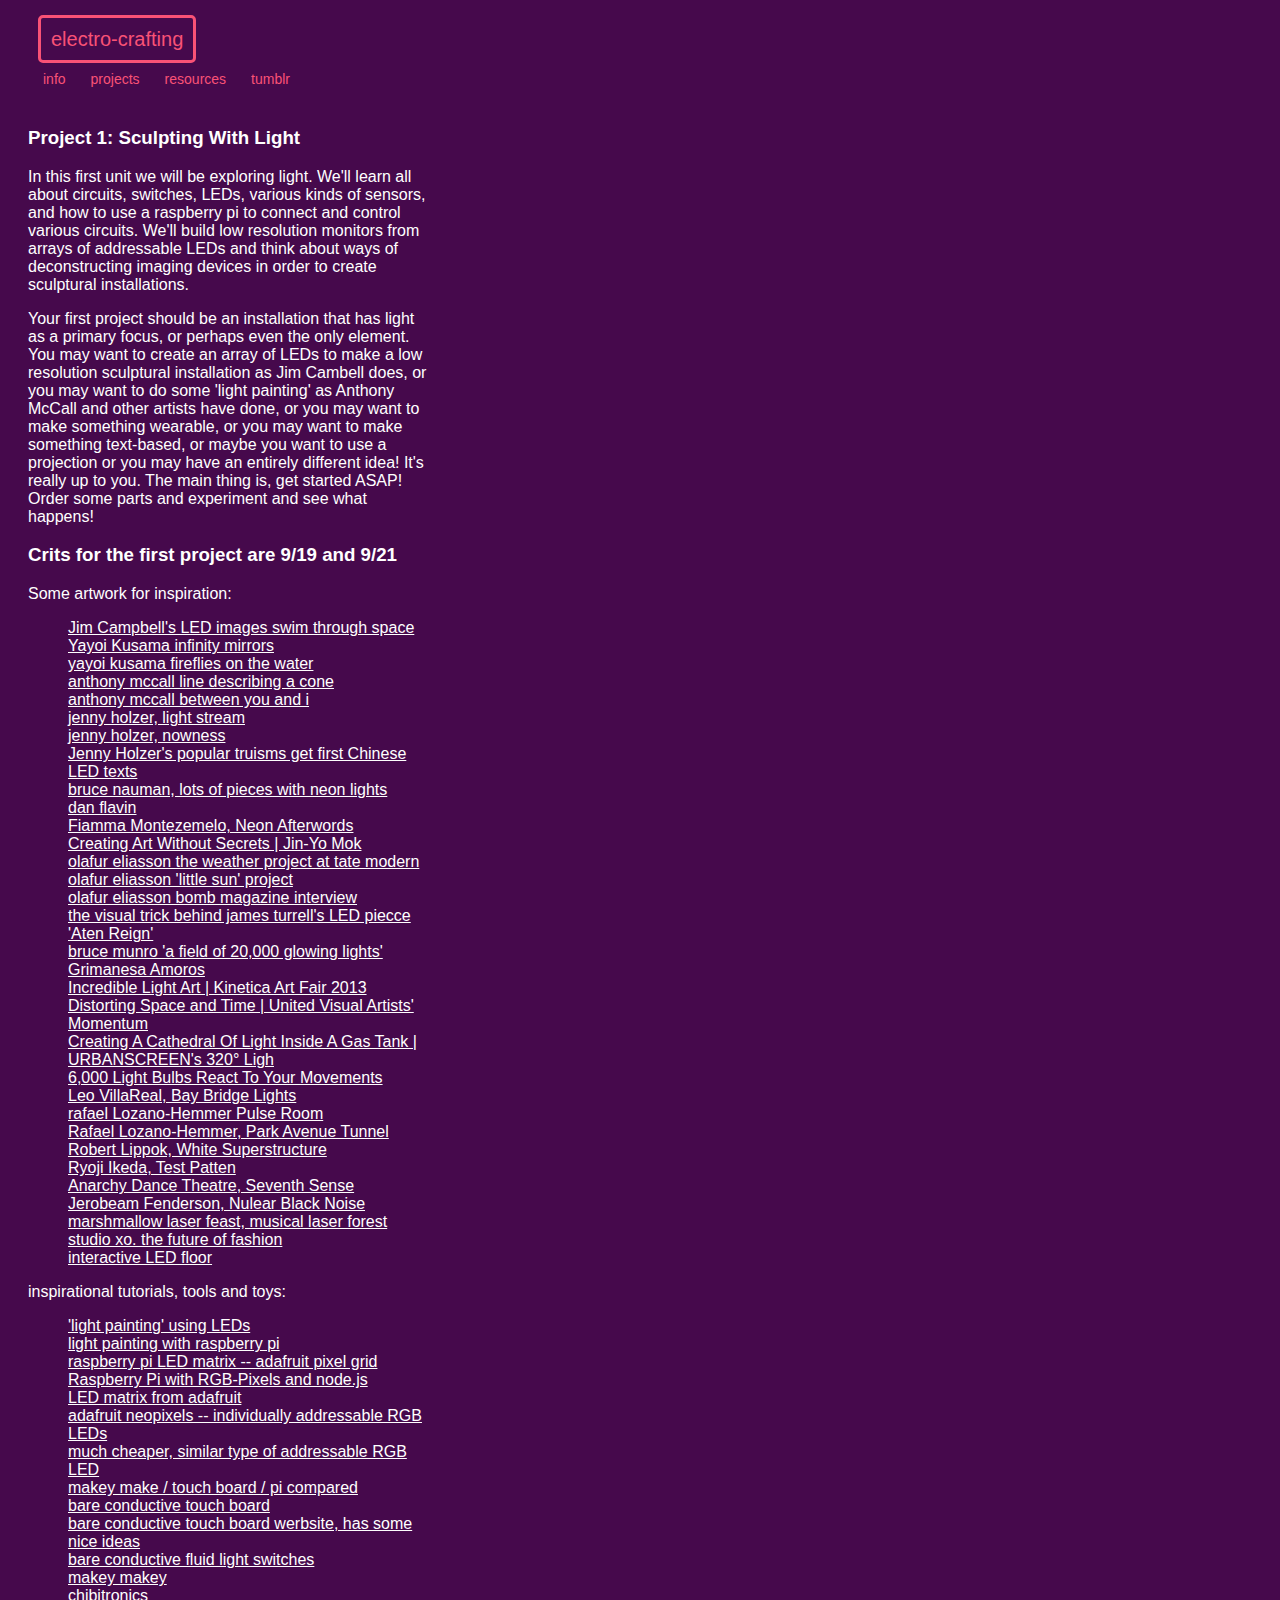
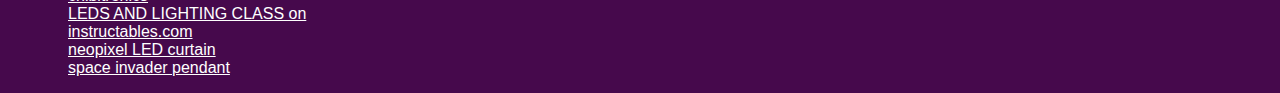
<file: project1.html>
<!DOCTYPE html>
<html>
<head>
		<meta charset="utf-8">
    <meta http-equiv="X-UA-Compatible" content="IE=edge">
    <meta name="viewport" content="width=device-width, initial-scale=1">	
	
	<title>project1</title>

  <link href="css/index.css" rel="stylesheet">
</head>
     <nav class="my-nav">
        <div class="nav-header">
            <li class="nav-main"><a href="index.html">electro-crafting</a></li>
      </div>      
            <div class="nav-sub">
              <li class="nav-sub" id="navRules"><a href="rules.html">info</a></li>   
            <li class="nav-sub" id="navRules"><a href="projects.html">projects</a></li>
            <li class="nav-sub" id="navRules"><a href="resources.html">resources</a></li>                 
            <li class="nav-sub" id="navRules"><a href="tumblr-SFAI.html">tumblr</a></li>            
            </div>

    </nav>
<body>

<div class = "project-div">


<h3>Project 1: Sculpting With Light</h3>

<p>In this first unit we will be exploring light.  We'll learn all about circuits, switches, LEDs, various kinds of sensors, and how to use a raspberry pi to connect and control various circuits.  We'll build low resolution monitors from arrays of addressable LEDs and think about ways of deconstructing imaging devices in order to create sculptural installations.</p>

<p>Your first project should be an installation that has light as a primary focus, or perhaps even the only element.  You may want to create an array of LEDs to make a low resolution sculptural installation as Jim Cambell does, or you may want to do some 'light painting' as Anthony McCall and other artists have done, or you may want to make something wearable, or you may want to make something text-based, or maybe you want to use a projection or you may have an entirely different idea!  It's really up to you.  The main thing is, get started ASAP!  Order some parts and experiment and see what happens!</p>

<h3>Crits for the first project are 9/19 and 9/21</h3>

<p>Some artwork for inspiration:</p>
	<ul class="inspiration-list">
		<li><a href="https://www.youtube.com/watch?v=4x48aCX1uK8">Jim Campbell's LED images swim through space</a></li>		
		<li><a href="https://youtu.be/vebDk7xQmCw">Yayoi Kusama infinity mirrors</a></li>
		<li><a href="https://youtu.be/ahZh_Qpb8ik">yayoi kusama fireflies on the water</a></li>
		<li><a href="https://youtu.be/1-HWsxPnNNY">anthony mccall line describing a cone</a></li>
		<li><a href="https://youtu.be/dy-EMV_kNB8">anthony mccall between you and i</a></li>
		<li><a href="https://www.pearllam.com/exhibition/jenny-holzer-light-stream/">jenny holzer, light stream</a></li>
		<li><a href="https://www.nowness.com/story/jenny-holzer-light-stream">jenny holzer, nowness</a></li>
		<li><a href="https://creators.vice.com/en_us/article/vvymx3/jenny-holzers-popular-trisms">Jenny Holzer's popular truisms get first Chinese LED texts</a></li>
		<li><a href="https://www.google.com/search?q=neon+art+bruce+nauman&rlz=1C9BKJA_enUS751US751&hl=en-US&prmd=ivsn&source=lnms&tbm=isch&sa=X&ved=0ahUKEwiYlNS9se3VAhVmzFQKHcfOD5cQ_AUIECgB&biw=1112&bih=719">bruce nauman, lots of pieces with neon lights</a></li>
		<li><a href="https://www.google.com/search?q=dan+flavin&rlz=1C9BKJA_enUS751US751&hl=en-US&prmd=ivn&source=lnms&tbm=isch&sa=X&ved=0ahUKEwiehPqgu-3VAhWLqVQKHd7LD1wQ_AUIECgB&biw=551&bih=719&dpr=2">dan flavin</a></li>
		<li><a href="http://www.mappingthecity.org/neon-afterwords.html">Fiamma Montezemelo, Neon Afterwords</a></li>
		<li><a href="https://www.youtube.com/watch?v=P2_jxY9hRVs">Creating Art Without Secrets | Jin-Yo Mok</a></li>
		<li><a href="http://www.tate.org.uk/whats-on/exhibition/unilever-series-olafur-eliasson-weather-project/olafur-eliasson-weather-project">olafur eliasson the weather project at tate modern</a></li>
		<li><a href="http://littlesun.com/">olafur eliasson 'little sun' project</a></li>
		<li><a href="http://bombmagazine.org/article/2651/olafur-eliasson">olafur eliasson bomb magazine interview</a></li>
		<li><a href="https://www.fastcodesign.com/1672872/the-visual-trick-behind-james-turrells-latest-led-trip-aten-reign">the visual trick behind james turrell's LED piecce 'Aten Reign'</a></li>
		<li><a href="https://youtu.be/plRm-owA3YE">bruce munro 'a field of 20,000 glowing lights'</a></li>
		<li><a href="http://www.grimanesaamoros.com/site-specific-public-commissions-artwork/">Grimanesa Amoros</a></li>
		<li><a href="https://www.youtube.com/watch?v=3toJ9PwF3ss">Incredible Light Art | Kinetica Art Fair 2013</a></li>
		<li><a href="https://www.youtube.com/watch?v=mPNbH4gRqFM">Distorting Space and Time | United Visual Artists' Momentum</a></li>
		<li><a href="https://www.youtube.com/watch?v=9AsIplUJbdE">Creating A Cathedral Of Light Inside A Gas Tank | URBANSCREEN's 320° Ligh</a></li>
		<li><a href="https://www.youtube.com/watch?v=_gW9zwK8Ydk">6,000 Light Bulbs React To Your Movements</a></li>
		<li><a href="https://youtu.be/kPY5IlxiEYk">Leo VillaReal, Bay Bridge Lights</a></li>
		<li><a href="https://youtu.be/sbiqDufLCDY">rafael Lozano-Hemmer Pulse Room</a></li>
		<li><a href="https://youtu.be/jmRnLUVt4kE">Rafael Lozano-Hemmer, Park Avenue Tunnel</a></li>
		<li><a href="https://youtu.be/Pb42GbADwZM">Robert Lippok, White Superstructure</a></li>
		<li><a href="https://youtu.be/XwjlYpJCBgk">Ryoji Ikeda, Test Patten</a></li>
		<li><a href="https://youtu.be/iQlDEPLHPyQ">Anarchy Dance Theatre, Seventh Sense</a></li>
		<li><a href="https://youtu.be/YqSvkNjWnnQ">Jerobeam Fenderson, Nulear Black Noise</a></li>
		<li><a href="https://youtu.be/nqhdqzWynl8">marshmallow laser feast, musical laser forest</a></li>
		<li><a href="https://youtu.be/ZVtURELhy1w">studio xo. the future of fashion</a></li>
		<li><a href="https://youtu.be/g6N9Qid8Tqs">interactive LED floor</a></li>

	</ul>


<p>inspirational tutorials, tools and toys:</p>

	<ul class="inspiration-list">

		<li><a href="https://learn.adafruit.com/neopixel-painter">'light painting' using LEDs</a></li>
		<li><a href="https://learn.adafruit.com/light-painting-with-raspberry-pi/results">light painting with raspberry pi</a></li>
		<li><a href="https://learn.adafruit.com/raspberry-pi-rgb-led-matrix-webapp/overview">raspberry pi LED matrix -- adafruit pixel grid</a></li>
		<li><a href="https://tinkerlog.com/2012/12/21/raspberry-pi-with-rgb-pixels-and-node-js/">Raspberry Pi with RGB-Pixels and node.js</a></li>
		<li><a href="https://learn.adafruit.com/raspberry-pi-rgb-led-matrix-webapp/overview">LED matrix from adafruit</a></li>
		<li><a href="https://www.adafruit.com/category/168">adafruit neopixels -- individually addressable RGB LEDs</a></li>
		<li><a href="https://www.amazon.com/gp/product/B01M5BEO1C/ref=oh_aui_detailpage_o06_s00?ie=UTF8&psc=1">much cheaper, similar type of addressable RGB LED</a></li>	
		<li><a href="https://www.bareconductive.com/wp-content/uploads/2017/04/TouchBoard_MakeyMakey_RaspberryPi.pdf">makey make / touch board / pi compared</a></li>
			<li><a href="https://www.adafruit.com/product/2216?gclid=Cj0KCQjwz_TMBRD0ARIsADfk7hTmOL-2TpJwQOJqwFsRSUdJ1aiOakc58km0c8YkYs6pOziSGFFk7-UaAhKXEALw_wcB
	">bare conductive touch board</a></li>
		<li><a href="https://www.bareconductive.com/">bare conductive touch board werbsite, has some nice ideas</a></li>
		<li><a href="https://www.bareconductive.com/make/liquidity-2/">bare conductive fluid light switches</a></li>	
		<li><a href="https://learn.sparkfun.com/tutorials/makey-makey-quickstart-guide#what-is-the-makey-makey">makey makey</a></li>	
			<li><a href="https://www.adafruit.com/product/1972?gclid=Cj0KCQjwz_TMBRD0ARIsADfk7hSGcrRGvQrRGo8X-D-jMMWQODt1SDjVmlU0kvwWtd_PRpJ3ncfMB4saAp7oEALw_wcB
	">chibitronics</a></li>
		<li><a href="https://www.instructables.com/class/LEDs-and-Lighting-Class/">LEDS AND LIGHTING CLASS on instructables.com</a></li>
		                        <li><a href="https://learn.adafruit.com/1500-neopixel-led-curtain-with-raspberry-pi-fadecandy/fadecandy-clients?view=all">neopixel LED curtain</a></li>
		                        <li><a href="https://learn.adafruit.com/trinket-slash-gemma-space-invader-pendant">space invader pendant</a></li>
		<li><a href=""></a></li>
			<li><a href=""></a></li>
		<li><a href=""></a></li>
		<li><a href=""></a></li>

	</ul>



</div>








</body>
</html>
</file>
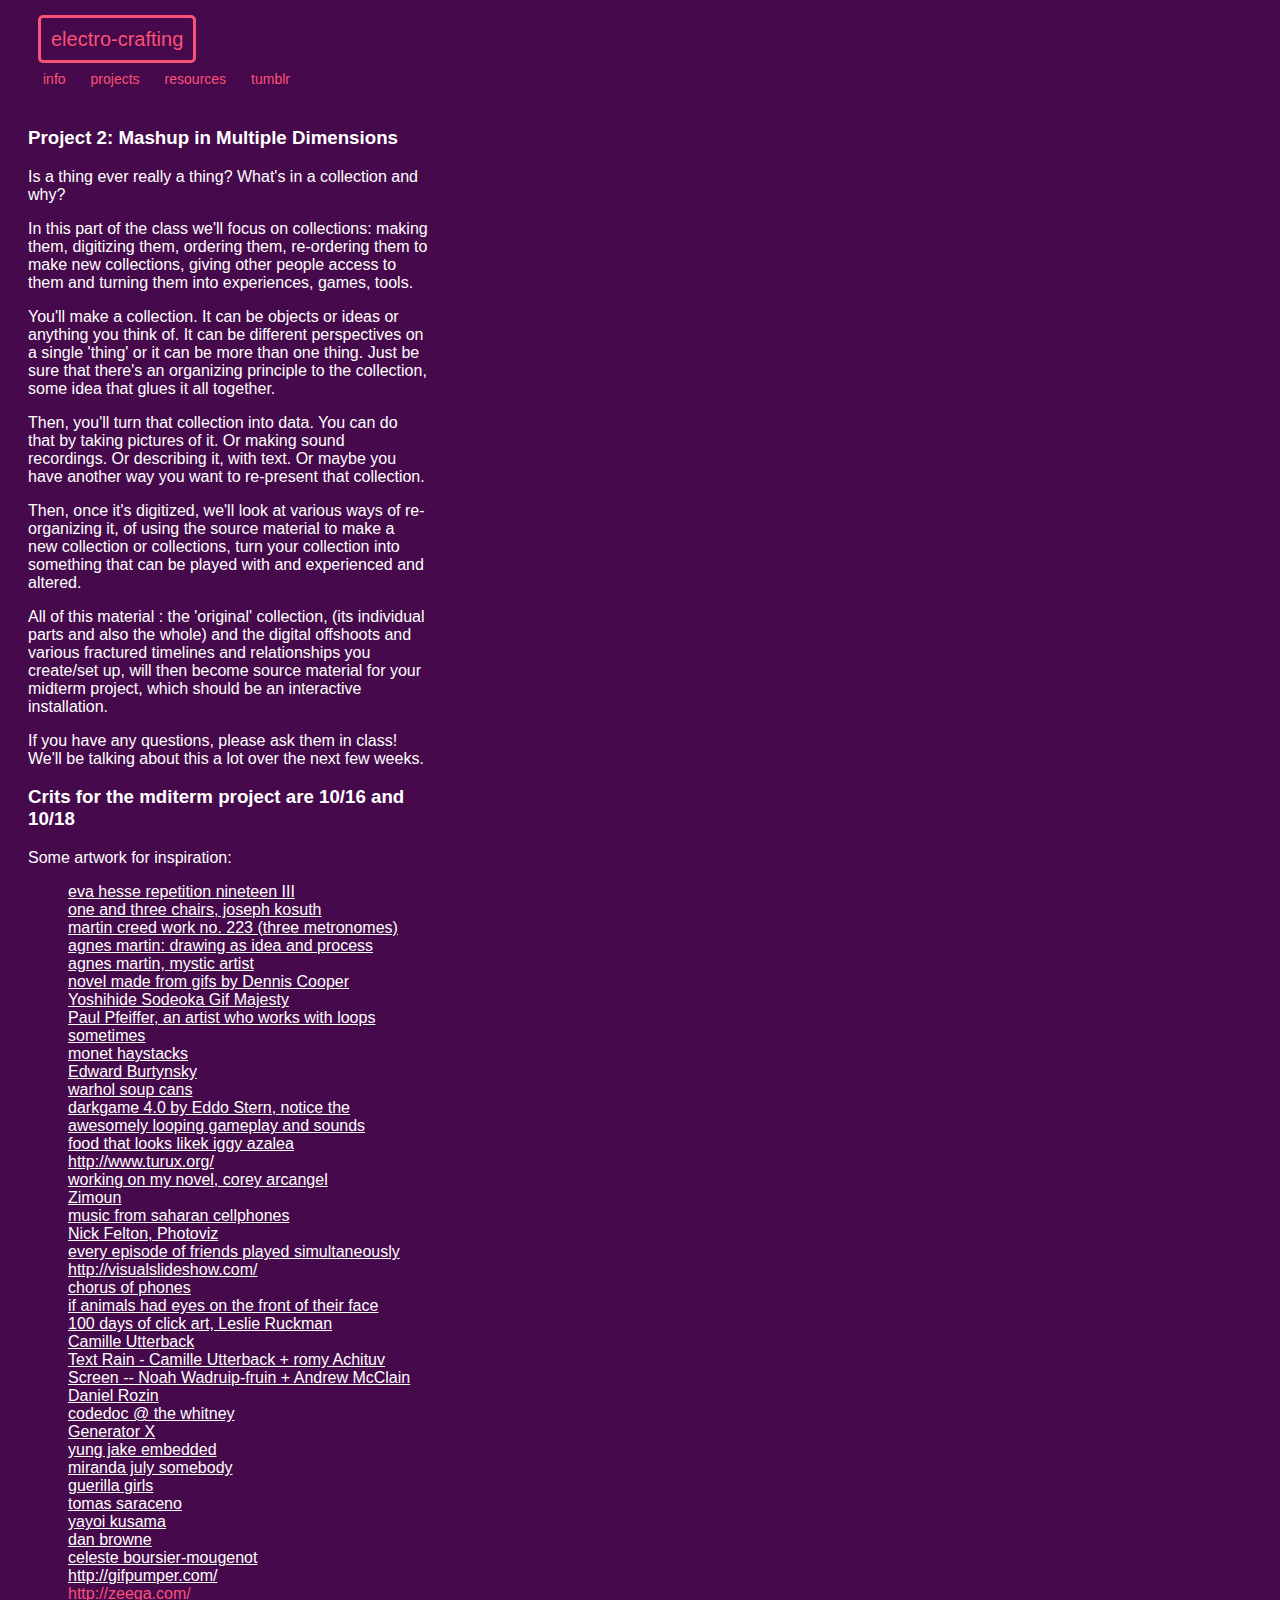
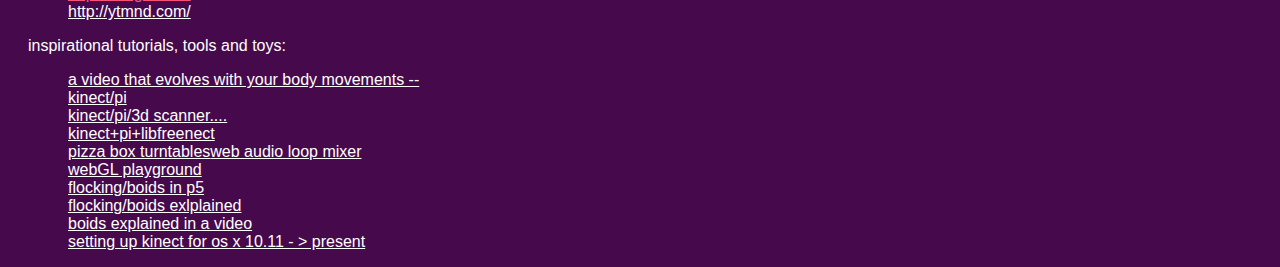
<file: project2.html>
<!DOCTYPE html>
<html>
<head>
		<meta charset="utf-8">
    <meta http-equiv="X-UA-Compatible" content="IE=edge">
    <meta name="viewport" content="width=device-width, initial-scale=1">	
	
	<title>project1</title>

  <link href="css/index.css" rel="stylesheet">
</head>
     <nav class="my-nav">
        <div class="nav-header">
            <li class="nav-main"><a href="index.html">electro-crafting</a></li>
      </div>      
            <div class="nav-sub">
              <li class="nav-sub" id="navRules"><a href="rules.html">info</a></li>   
            <li class="nav-sub" id="navRules"><a href="projects.html">projects</a></li>
            <li class="nav-sub" id="navRules"><a href="resources.html">resources</a></li>                 
            <li class="nav-sub" id="navRules"><a href="tumblr-UCB.html">tumblr</a></li>            
            </div>

    </nav>
<body>

<div class = "project-div">


<h3>Project 2: Mashup in Multiple Dimensions</h3>

<p>Is a thing ever really a thing?  What's in a collection and why?  </p>

<p> In this part of the class we'll focus on collections: making them, digitizing them, ordering them, re-ordering them to make new collections, giving other people access to them and turning them into experiences, games, tools.</p>
<p>You'll make a collection. It can be objects or ideas or anything you think of. It can be different perspectives on a single 'thing' or it can be more than one thing. Just be sure that there's an organizing principle to the collection, some idea that glues it all together.</p>
<p>Then, you'll turn that collection into data. You can do that by taking pictures of it. Or making sound recordings. Or describing it, with text. Or maybe you have another way you want to re-present that collection.</p>
<p>Then, once it's digitized, we'll look at various ways of re-organizing it, of using the source material to make a new collection or collections, turn your collection into something that can be played with and experienced and altered.</p>
<p>All of this material : the 'original' collection, (its individual parts and also the whole) and the digital offshoots and various fractured timelines and relationships you create/set up, will then become source material for your midterm project, which should be an interactive installation.</p>
<p>If you have any questions, please ask them in class! We'll be talking about this a lot over the next few weeks.</p>


<h3>Crits for the mditerm project are 10/16 and 10/18</h3>

<p>Some artwork for inspiration:</p>
	<ul class="inspiration-list">
    <li><a href="https://www.moma.org/learn/moma_learning/eva-hesse-repetition-nineteen-iii-1968">eva hesse repetition nineteen III</a></li>
    <li><a href="https://www.moma.org/learn/moma_learning/joseph-kosuth-one-and-three-chairs-1965">one and three chairs, joseph kosuth</a></li>
    <li><a href="http://martincreed.com/site/works/work-no-223">martin creed work no. 223 (three metronomes)</a></li>
    <li><a href="http://notations.aboutdrawing.org/agnes-martin/">agnes martin: drawing as idea and process</a></li>
    <li><a href="https://www.theguardian.com/artanddesign/2015/may/22/agnes-martin-the-artist-mystic-who-disappeared-into-the-desert">agnes martin, mystic artist</a></li>
      <li><a href="http://www.kiddiepunk.com/zacshauntedhouse/chapter_1.html">novel made from gifs by Dennis Cooper</a></li>
      <li><a href="http://thecreatorsproject.vice.com/blog/10-years-of-psychic-tv-become-looping-video-art">Yoshihide Sodeoka Gif Majesty</a></li>
      <li><a href="http://bombmagazine.org/article/2543/paul-pfeiffer">Paul Pfeiffer, an artist who works with loops sometimes</a></li>
      <li><a href="https://www.google.com/search?q=monet+haystacks&source=lnms&tbm=isch&sa=X&ved=0ahUKEwjAqvDCuLnWAhWJxVQKHc85A5YQ_AUICigB&biw=1382&bih=1279">monet haystacks</a></li>
      <li><a href="https://www.google.com/search?q=burtynsky&source=lnms&tbm=isch&sa=X&ved=0ahUKEwihoP6RuLnWAhUKs1QKHb1FD4IQ_AUICigB&biw=1382&bih=1279">Edward Burtynsky</a></li>
      <li><a href="https://www.moma.org/collection/works/79809">warhol soup cans</a></li>
      <li><a href="http://eddostern.com/works/darkgame-4-0/">darkgame 4.0 by Eddo Stern, notice the awesomely looping gameplay and sounds</a></li>
      <li><a href="http://foodthatlookslikeiggyazalea.tumblr.com/">food that looks likek iggy azalea</a></li>
      <li><a href="http://www.turux.org/">http://www.turux.org/</a></li>
      <li><a href="https://twitter.com/WrknOnMyNovel">working on my novel, corey arcangel</a></li>
      <li><a href="http://www.zimoun.net/works.html">Zimoun</a></li>
      <li><a href="http://sahelsounds.bandcamp.com/album/music-from-saharan-cellphones">music from saharan cellphones</a></li>
      <li><a href="http://videos.theconference.se/nicholas-felton-creating-meaningful-stories-out">Nick Felton, Photoviz</a></li>
      <li><a href="http://flowingdata.com/2015/01/07/every-episode-of-friends-season-1-played-simultaneously/">every episode of friends played simultaneously</a></li>
      <li><a href="http://visualslideshow.com/">http://visualslideshow.com/</a></li>
      <li><a href="https://www.engadget.com/2015/02/13/google-android-chorus-singing-smartphones/">chorus of phones</a></li>
      <li><a href="https://m.imgur.com/gallery/xUqbY">if animals had eyes on the front of their face</a></li>
      <li><a href="http://leslieruckman.tumblr.com/">100 days of click art, Leslie Ruckman</a></li>
      <li><a href="http://camilleutterback.com/category/projects/">Camille Utterback</a></li>   
      <li><a href="https://www.youtube.com/watch?v=f_u3sSffS78">Text Rain - Camille Utterback + romy Achituv</a></li>
      <li><a href="https://www.youtube.com/watch?v=WOwF5KD5BV4">Screen -- Noah Wadruip-fruin + Andrew McClain</a></li> 
      <li><a href="http://www.smoothware.com/danny/">Daniel Rozin</a></li>                
      <li><a href="http://artport.whitney.org/exhibitions/past-exhibitions.shtml">codedoc @ the whitney</a></li>
      <li><a href="http://www.generatorx.no/">Generator X</a></li>
      <li><a href="http://e.m-bed.de/d/">yung jake embedded</a></li>
      <li><a href="https://www.youtube.com/watch?v=iz13HMsvb6o">miranda july somebody</a></li>
          <li><a href="http://www.guerrillagirls.com/">guerilla girls</a></li>
          <li><a href="http://tomassaraceno.com/">tomas saraceno</a></li>
           <li><a href="http://www.yayoi-kusama.jp/e/information/">yayoi kusama</a></li>
          <li><a href="https://vimeo.com/danbrowne">dan browne</a></li>
          <li><a href="http://www.artnews.com/2015/04/30/french-pavilion-artist-celeste-boursier-mougenot-teaches-the-world-to-sing/">celeste boursier-mougenot</a></li>


      <li><a href="http://gifpumper.com/">http://gifpumper.com/</a></li>
      <li><a href="">http://zeega.com/</a></li>
      <li><a href="http://ytmnd.com/">http://ytmnd.com/</a></li>





	</ul>


<p>inspirational tutorials, tools and toys:</p>

	<ul class="inspiration-list">
    <li><a href="https://blog.adafruit.com/2014/06/19/kinect-powered-animation/">a video that evolves with your body movements -- kinect/pi</a></li>
    <li><a href="https://blog.adafruit.com/2015/06/26/open-source-kinect-stand-alone-3d-scanner-piday-raspberrypi-raspberry_pi/">kinect/pi/3d scanner....</a></li>
    <li><a href="http://blog.bitcollectors.com/adam/2016/01/kinect-support-for-raspberry-pi-using-libfreenect/">kinect+pi+libfreenect</a></li>
      <li><a href="http://pitchfork.com/news/67614-pizza-hut-introduces-first-playable-dj-pizza-box/">pizza box turntables</a></l
        <li><a href="http://middleearmedia.com/webaudioloopmixer/">web audio loop mixer</a></li>
        <li><a href="webglplayground.net/gallery">webGL playground</a></li>
        <li><a href="https://p5js.org/examples/hello-p5-flocking.html">flocking/boids in p5</a></li>
          <li><a href="http://harry.me/blog/2011/02/17/neat-algorithms-flocking/">flocking/boids exlplained</a></li>
        <li><a href="https://www.youtube.com/watch?v=QbUPfMXXQIY">boids explained in a video</a></li>
        <li><a href="https://creativevreality.wordpress.com/2016/01/26/setting-up-the-kinect-on-osx-el-capitan/">setting up kinect for os x 10.11 - > present </a></li>
	</ul>



</div>








</body>
</html>
</file>
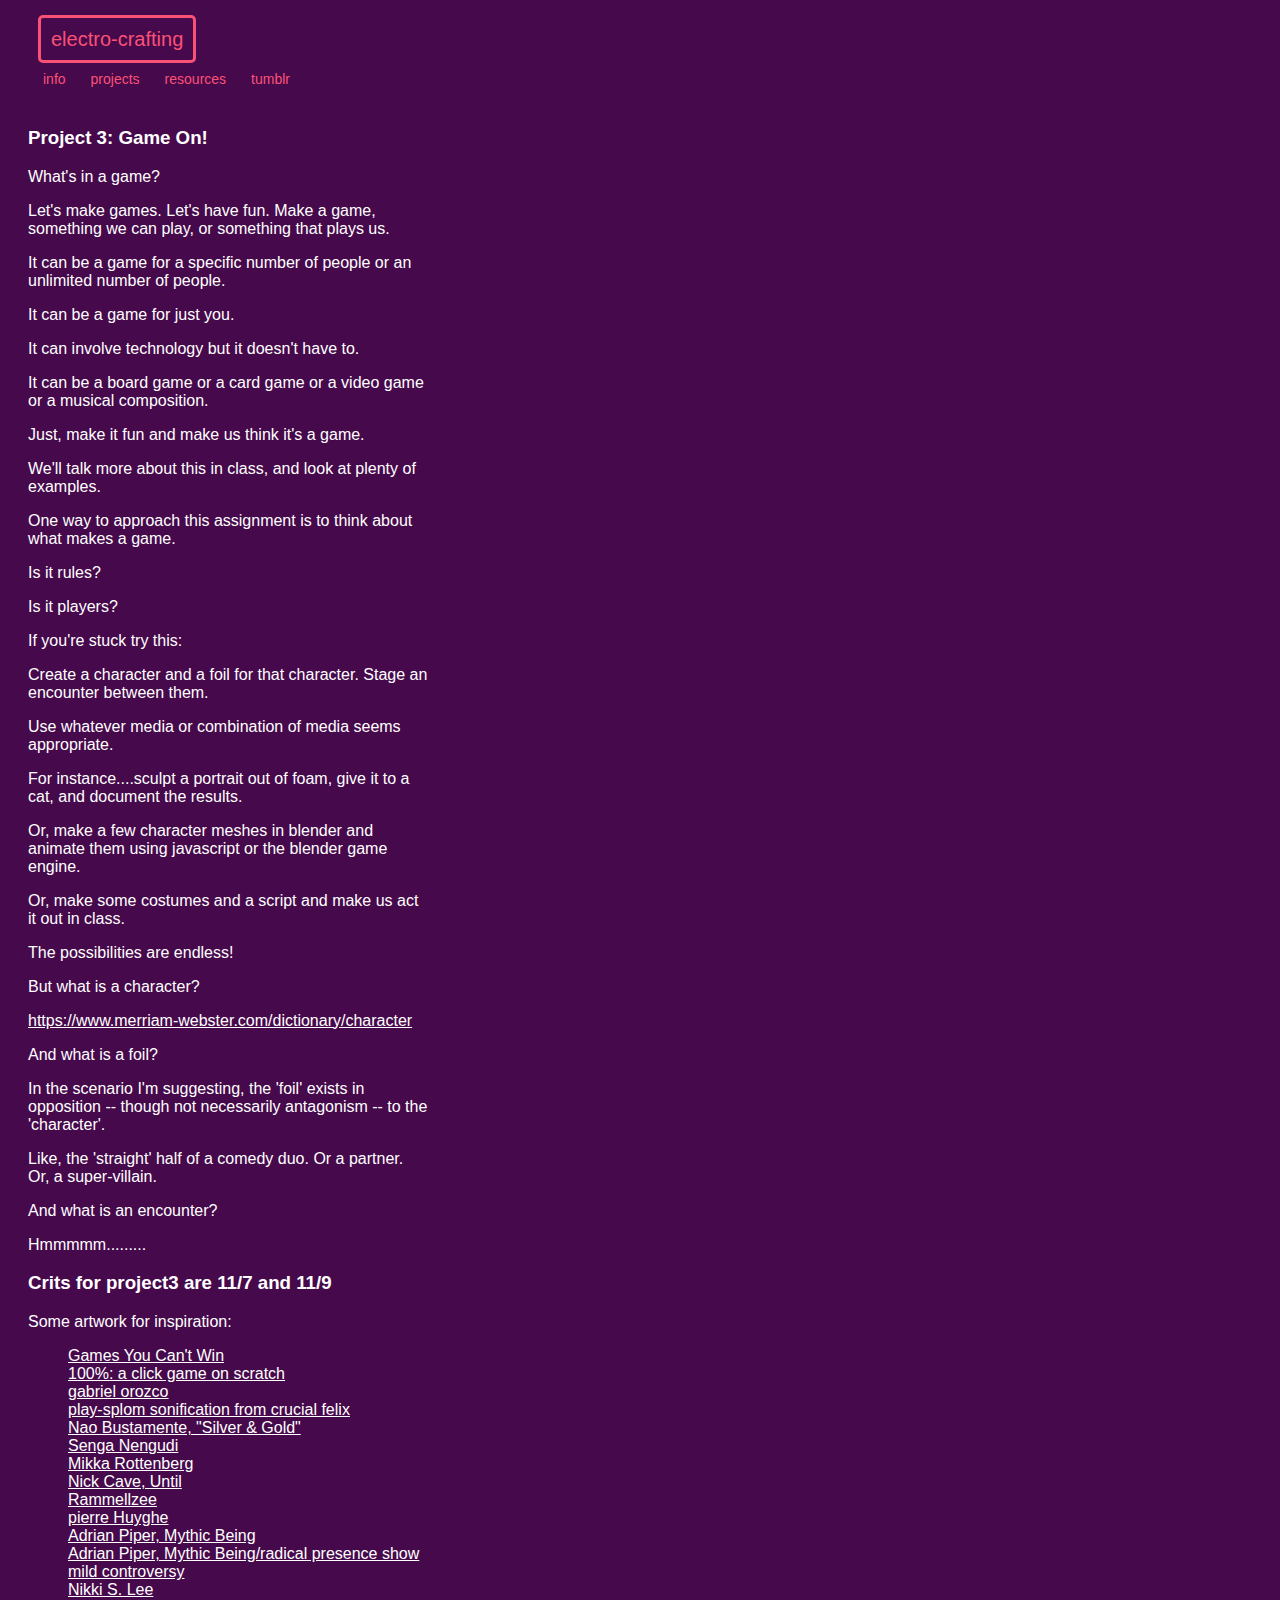
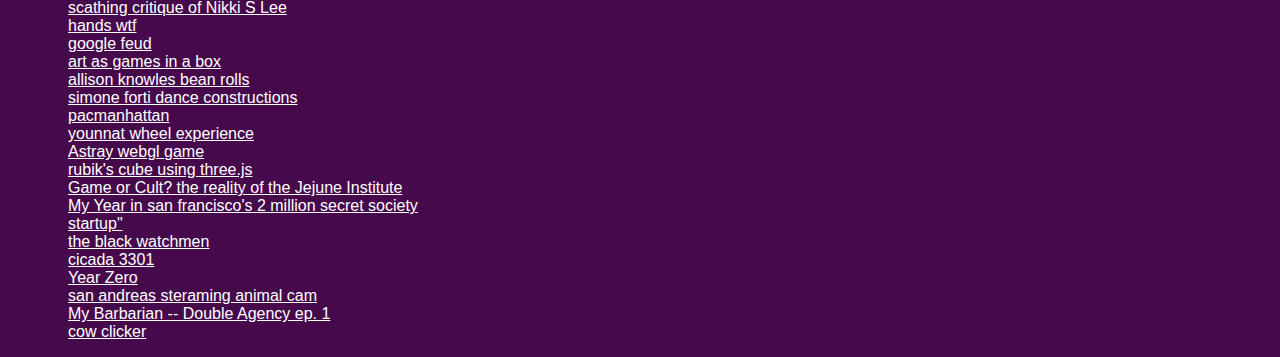
<file: project3.html>
<!DOCTYPE html>
<html>
<head>
		<meta charset="utf-8">
    <meta http-equiv="X-UA-Compatible" content="IE=edge">
    <meta name="viewport" content="width=device-width, initial-scale=1">	
	
	<title>project1</title>

  <link href="css/index.css" rel="stylesheet">
</head>
     <nav class="my-nav">
        <div class="nav-header">
            <li class="nav-main"><a href="index.html">electro-crafting</a></li>
      </div>      
            <div class="nav-sub">
              <li class="nav-sub" id="navRules"><a href="rules.html">info</a></li>   
            <li class="nav-sub" id="navRules"><a href="projects.html">projects</a></li>
            <li class="nav-sub" id="navRules"><a href="resources.html">resources</a></li>                 
            <li class="nav-sub" id="navRules"><a href="tumblr-UCB.html">tumblr</a></li>            
            </div>

    </nav>
<body>

<div class = "project-div">


<h3>Project 3: Game On!</h3>

<p>What's in a game?</p>
<p>Let's make games.  Let's have fun.  Make a game, something we can play, or something that plays us.</p>
<p>It can be a game for a specific number of people or an unlimited number of people.</p>
<p>It can be a game for just you.</p>
<p>It can involve technology but it doesn't have to.</p>
<p>It can be a board game or a card game or a video game or a musical composition.</p>
<p>Just, make it fun and make us think it's a game.</p>
<p>We'll talk more about this in class, and look at plenty of examples.</p>

<p>One way to approach this assignment is to think about what makes a game.</p>

<p>Is it rules?</p>

<p>Is it players?</p>

<p>If you're stuck try this:</p>

<p>Create a character and a foil for that character.  Stage an encounter between them.</p>
<p>Use whatever media or combination of media seems appropriate.</p>
<p>For instance....sculpt a portrait out of foam, give it to a cat, and document the results.</p>
<p>Or, make a few character meshes in blender and animate them using javascript or the blender game engine.</p>
<p>Or, make some costumes and a script and make us act it out in class.</p>
<p>The possibilities are endless!</p>
<p>But what is a character?</p>
<p><a href="https://www.merriam-webster.com/dictionary/character">https://www.merriam-webster.com/dictionary/character</a></p>
<p>And what is a foil?</p>
<p>In the scenario I'm suggesting, the 'foil' exists in opposition -- though not necessarily antagonism -- to the 'character'.</p>
<p>Like, the 'straight' half of a comedy duo.  Or a partner.  Or, a super-villain.</p>
<p>And what is an encounter?</p>
<p>Hmmmmm.........</p>



<h3>Crits for project3 are 11/7 and 11/9</h3>

<p>Some artwork for inspiration:</p>
	<ul class="inspiration-list">
      <li><a href="http://www.nytimes.com/video/opinion/100000004275998/games-you-cant-win.html?smid=pl-share">Games You Can't Win</a></li>
      <li><a href="https://scratch.mit.edu/projects/132319133/">100%: a click game on scratch</a></li>
      <li><a href="http://www.art21.org/artists/gabriel-orozco">gabriel orozco</a></li>
      <li><a href="https://github.com/experimentalDataAesthetics/play-splom">play-splom sonification from crucial felix</a></li>
      <li><a href="https://vimeo.com/86799096">Nao Bustamente, "Silver & Gold"</a></li>
      <li><a href="http://sengasenga.com/gallery.html">Senga Nengudi</a></li>
      <li><a href="https://www.youtube.com/watch?v=jQjZ-nZeWcE">Mikka Rottenberg</a></li>
      <li><a href="http://massmoca.org/nick-cave-until/">Nick Cave, Until</a></li>
      <li><a href="https://www.youtube.com/watch?v=T52mHTpvSeA">Rammellzee</a></li>
      <li><a href="https://www.youtube.com/watch?v=J3E8ioPg8xQ">pierre Huyghe</a></li>
      <li><a href="http://www.adrianpiper.com/vs/video_tmb.shtml">Adrian Piper, Mythic Being</a></li>
      <li><a href="http://www.artnews.com/2013/10/25/piper-pulls-out-of-black-performance-art-show/">Adrian Piper, Mythic Being/radical presence show mild controversy</a></li>


      <li><a href="https://www.youtube.com/watch?v=oI8xpJItPVI">Nikki S. Lee</a></li>
      <li><a href="http://contemptorary.org/nikki-s-lees-projects-and-the-ongoing-circulation-of-blackface-brownface-in-art/"> scathing critique of Nikki S Lee </a></li>
      <li><a href="http://hands.wtf/">hands wtf</a></li>
      <li><a href="http://www.googlefeud.com/">google feud</a></li>

      
<!--                 <li><a href="http://www.purselipsquarejaw.org/surrealist_games/">surrealist party games</a></li> -->
      <li><a href="https://neatlyart.wordpress.com/2013/06/12/art-as-games-in-a-box/">art as games in a box</a></li>
      <li><a href="http://www.aknowles.com/beanrolls.html">allison knowles bean rolls</a></li>
          <li><a href="https://www.youtube.com/watch?v=i5zlyDoEkqs">simone forti dance constructions</a></li>
          <li><a href="http://www.pacmanhattan.com/">pacmanhattan</a></li>
          <li><a href="https://www.youtube.com/watch?v=243X056p9-0">younnat wheel experience</a></li>
          <li><a href="http://wwwtyro.github.io/Astray/">Astray webgl game</a></li>
          <li><a href="https://www.google.com/doodles/rubiks-cube">rubik's cube using three.js</a></li>
          <li><a href="https://motherboard.vice.com/en_us/article/game-or-cult-the-alternate-reality-of-the-jejune-institute">Game or Cult?  the reality of the Jejune Institute</a></li>
          <li><a href="https://motherboard.vice.com/en_us/article/my-year-in-san-franciscos-2-million-secret-society-startup">My Year in san francisco's 2 million secret society startup"</a></li>
          <li><a href="https://www.blackwatchmen.com/">the black watchmen</a></li>
          <li><a href="https://cicada3301.org/">cicada 3301</a></li>
              <li><a href="http://www.rollingstone.com/music/news/zeros-heroes-nine-inch-nails-get-cryptic-20070419">Year Zero</a></li>

              <li><a href="http://sanandreasanimalcams.com/">san andreas steraming animal cam</a></li>
              <li><a href="https://vimeo.com/124203527">My Barbarian -- Double Agency ep. 1 </a></li>
              <li><a href="https://cowclicker.com/">cow clicker</a></li>




    </ul>


<!-- <p>inspirational tutorials, tools and toys:</p>

	<ul class="inspiration-list">
      <li><a href="http://www.cems.uvm.edu/~rsnapp/teaching/cs32/resources.html">puzzles games algorithms class</a></li>


	</ul> -->



</div>








</body>
</html>
</file>
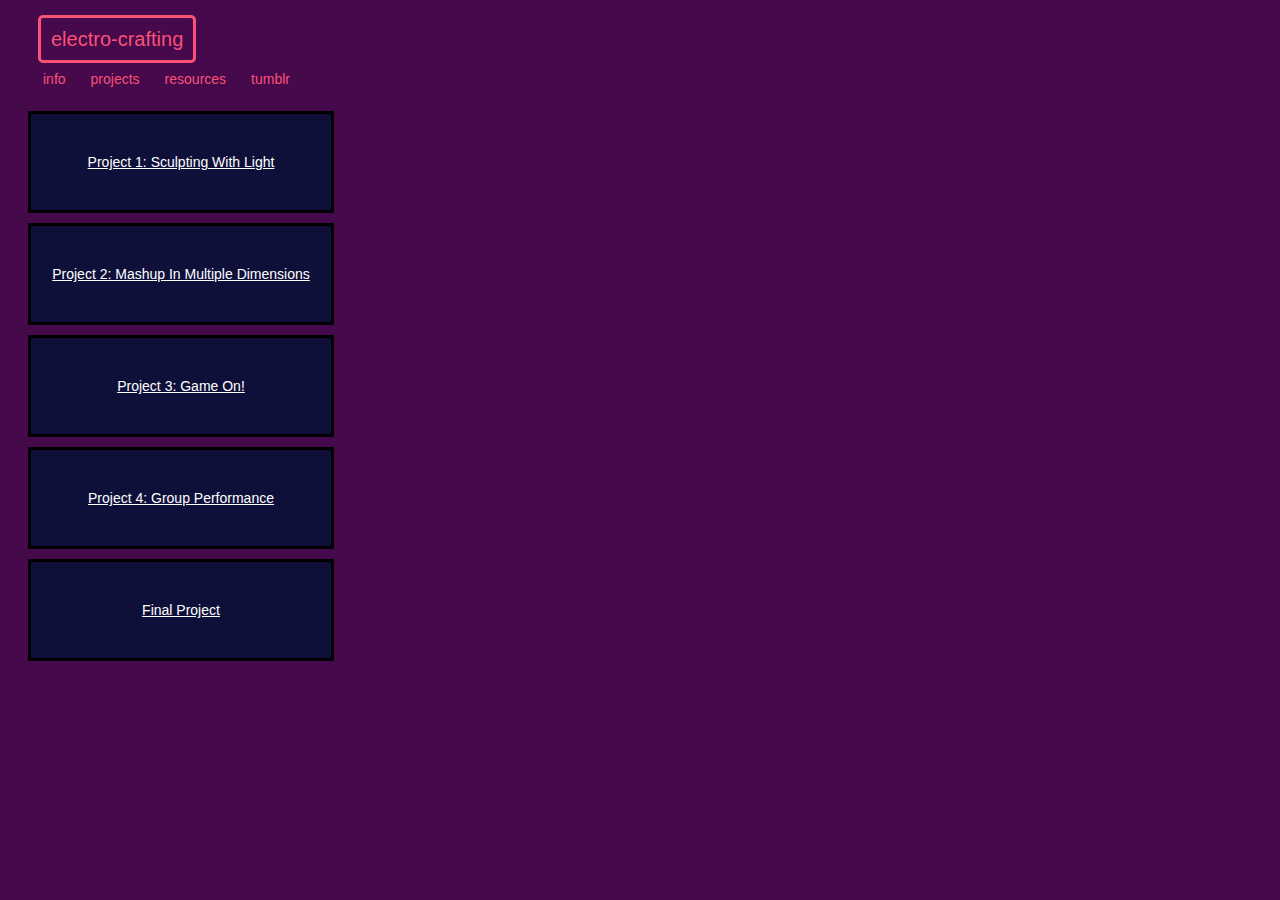
<file: projects.html>
<!DOCTYPE html>
<html>
<head>
		<meta charset="utf-8">
    <meta http-equiv="X-UA-Compatible" content="IE=edge">
    <meta name="viewport" content="width=device-width, initial-scale=1">	

	<title>electro-crafting projects</title>

  <link href="css/index.css" rel="stylesheet">

</head>

     <nav class="my-nav">
        <div class="nav-header">
            <li class="nav-main"><a href="index.html">electro-crafting</a></li>
      </div>      
            <div class="nav-sub">
              <li class="nav-sub" id="navRules"><a href="rules.html">info</a></li>   
            <li class="nav-sub" id="navRules"><a href="projects.html">projects</a></li>
            <li class="nav-sub" id="navRules"><a href="resources.html">resources</a></li>                 
            <li class="nav-sub" id="navRules"><a href="tumblr-SFAI.html">tumblr</a></li>            
            </div>

    </nav>
<body>

  <div class="flex-container">
  <ul class="projects-list">
    <li class="project-link" id="project1"><a href="project1.html">Project 1: Sculpting With Light</a></li>
    <li class="project-link" id="project2"><a href="project2.html">Project 2: Mashup In Multiple Dimensions</a></li>
    <li class="project-link" id="project3"><a href="project3.html">Project 3: Game On!</a></li>
    <li class="project-link" id="project4"><a href="project4.html">Project 4: Group Performance</a></li>
    <li class="project-link" id="project5"><a href="finalProject.html">Final Project</a></li>
  </ul>
</div>



<div class="rulesText">

<!-- 

<h3>Project 1: Sculpting With Light</h3>

<p>In this first unit we will be exploring light.  We'll learn all about circuits, switches, LEDs, various kinds of sensors, and how to use a raspberry pi to connect and control various circuits.  We'll build low resolution monitors from arrays of addressable LEDs and think about ways of deconstructing imaging devices in order to create sculptural installations.</p>

<p>Your first project can be anything that uses LEDs.  You may want to create an array of LEDs to make a low resolution sculptural installation as Jim Cambell does, or you may want to do some 'light painting' as Anthony McCall and other artists have done, or you may want to make something wearable, or you may have an entirely different idea!  It's really up to you.  The main thing is, get started ASAP!  Order some parts and experiment and see what happens!</p>

<p>Crits for the first project are 9/19 and 9/21</p>


<h3>Project 2: Mashup In Multiple Dimensions</h3>
<p>In this second unit we will explore notions of collection and the meaning of data and look at a variety of approaches to working with that material.  We will introduce sound and functional programming and time-based editing to our repertoire of tricks.  The unit will culminate in your midterm project, which should be a “mashup in multiple dimensions”, a three dimensional light and sound installation that incorporates a collection of distinct but related time-based audio-visual clips.</p>


<p>Crits for the midterm project are 10/17 and 10/19</p>





<h3>Project 3: Game On!</h3> 
<p>In this third unit we will draw our inspiration from games.  W
e will take some of the skills we have already learned, refine them a little, and make an interactive game.  How can we utilize games in the creation of art?  What lessons can art draw from games?</p>

<p>Your game project can be any kind of game you like.  It can be a video game, or a real world socially interactive game mediated by technology, or it can be a board game or a card game or a musical score or simply a happening.</p>

<p>Crits for the midterm project are 11/07 and 11/09</p>


<h3>Project 4: Group Performance! 11/21</h3>

<h3>Project 5: Final Project</h3>

<p>Crits for the final project are 12/05 and 12/07</p>
 -->


</div>


</body>
</html>
</file>
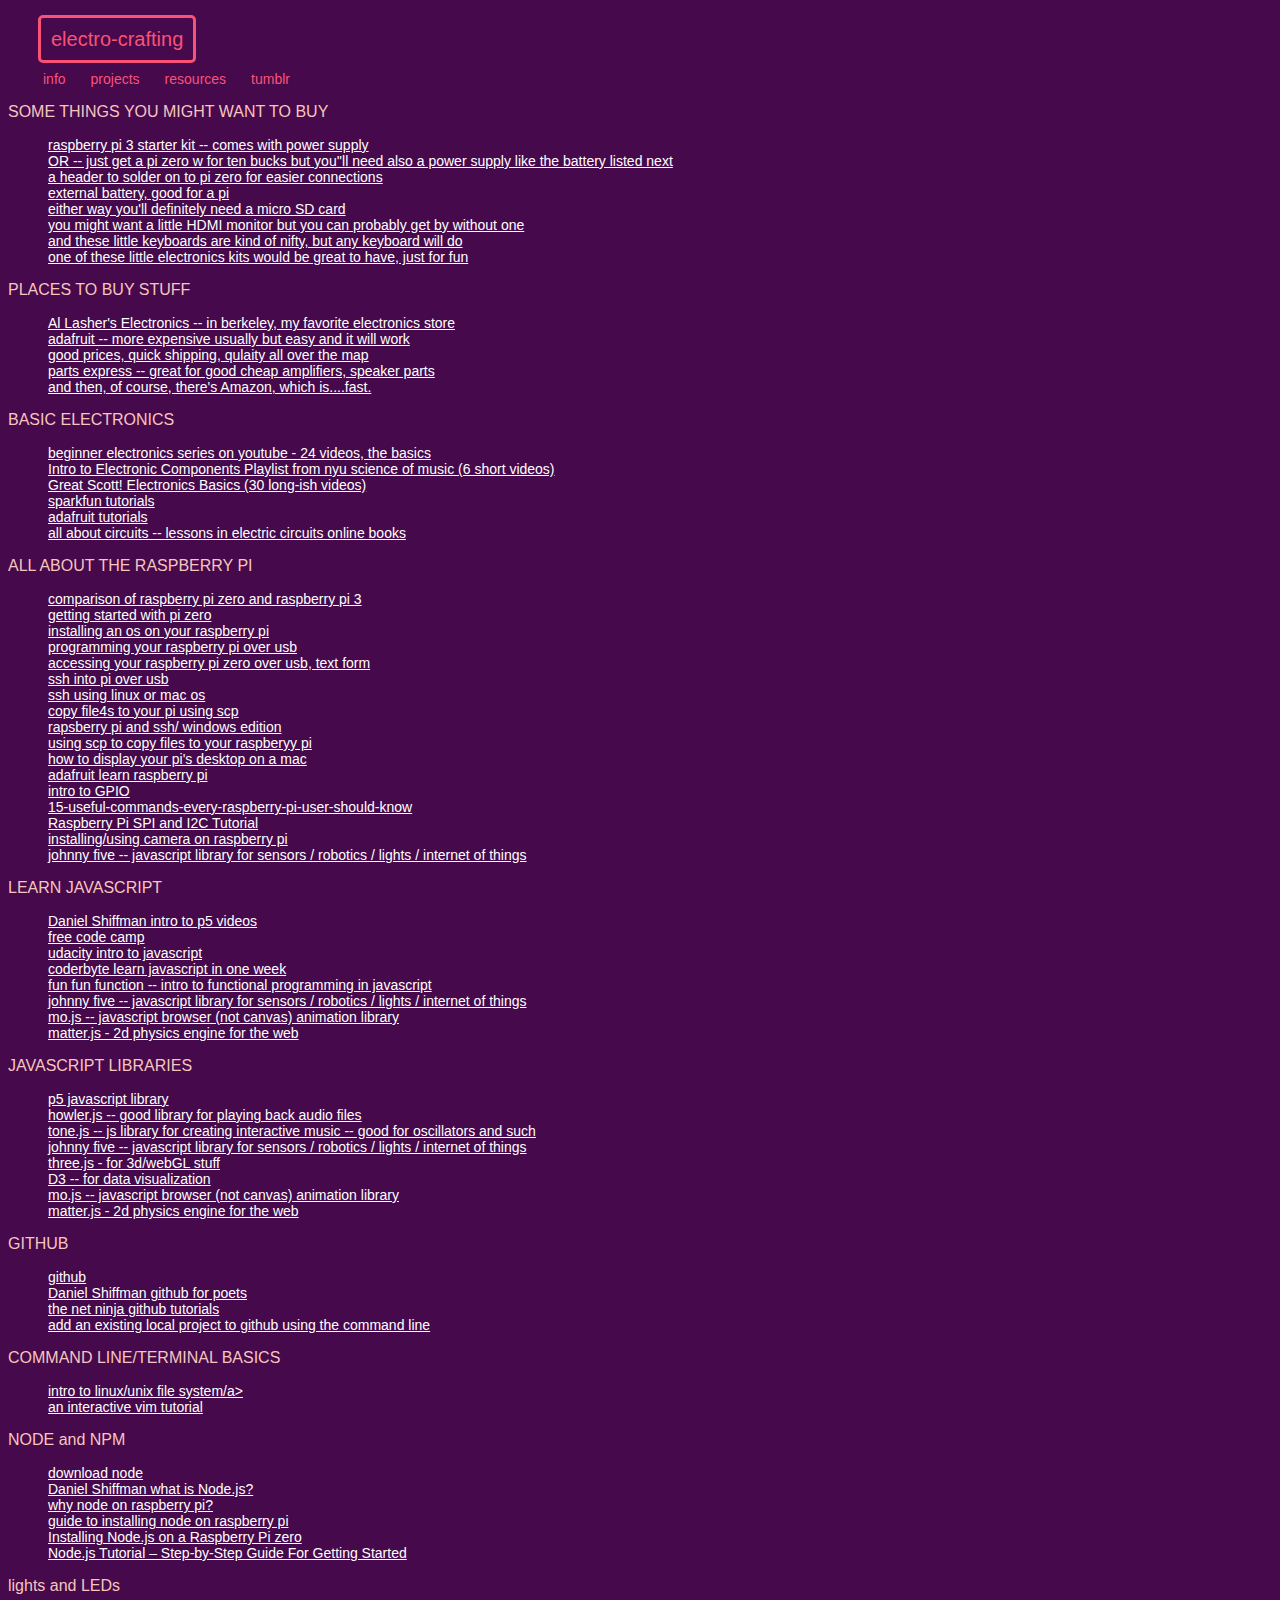
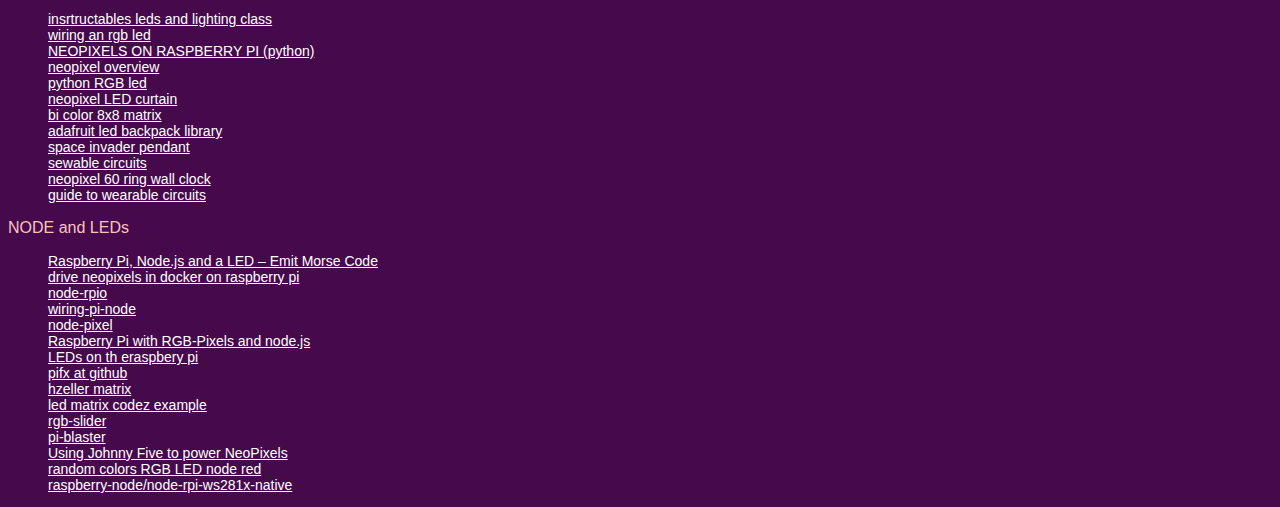
<file: resources.html>
<!DOCTYPE html>
<html>
<head>
		<meta charset="utf-8">
    <meta http-equiv="X-UA-Compatible" content="IE=edge">
    <meta name="viewport" content="width=device-width, initial-scale=1">	

	<title>electro-crafting resources</title>

  <link href="css/index.css" rel="stylesheet">

</head>

     <nav class="my-nav">
        <div class="nav-header">
            <li class="nav-main"><a href="index.html">electro-crafting</a></li>
      </div>      
            <div class="nav-sub">
              <li class="nav-sub" id="navRules"><a href="rules.html">info</a></li>   
            <li class="nav-sub" id="navRules"><a href="projects.html">projects</a></li>
            <li class="nav-sub" id="navRules"><a href="resources.html">resources</a></li>                 
            <li class="nav-sub" id="navRules"><a href="tumblr-UCB.html">tumblr</a></li>       
                 
            </div>

    </nav>

<body>

  <div id=resources>

                    <div id="resource-info">
                    <p class="resources-title">SOME THINGS YOU MIGHT WANT TO BUY</p> 
                    <div class="resource-links-div">
                    <ul class="resource-links">
    
                        <li><a href="https://www.amazon.com/CanaKit-Raspberry-Complete-Starter-Kit/dp/B01C6Q2GSY">raspberry pi 3 starter kit -- comes with power supply</a></li>
                        <li><a href="https://learn.sparkfun.com/tutorials/getting-started-with-the-raspberry-pi-zero-wireless">OR -- just get a pi zero w for ten bucks but you''ll need also a power supply like the battery listed next</a></li>
                        <li><a href="https://www.adafruit.com/product/2822?gclid=Cj0KCQjw_o7NBRDgARIsAKvAgt3DrNzewGjvqMHBMHRAXCxdwVVKQnig44TJkI5NQMX7WsIDTES2yn8aAiH3EALw_wcB">a header to solder on to pi zero for easier connections</a></li>
                        <li><a href="https://www.amazon.com/Certified-Jackery-Ultra-Compact-External-Lightning/dp/B01A6L85CC/ref=sr_1_6?ie=UTF8&qid=1503351661&sr=8-6&keywords=jackery+battery">external battery, good for a pi</a></li>
                        <li><a href="https://www.amazon.com/SanDisk-Mobile-MicroSDHC-Adapter-SDSDQM-016G-B35A/dp/B004ZIENBA/ref=sr_1_5?s=wireless&ie=UTF8&qid=1503351784&sr=1-5&keywords=micro+sd+card">either way you'll definitely need a micro SD card</a></li>
                        <li><a href="https://www.adafruit.com/product/1678">you might want a little HDMI monitor but you can probably get by without one</a></li>
                        <li><a href="https://www.amazon.com/gp/product/B00I5SW8MC/ref=oh_aui_detailpage_o09_s00?ie=UTF8&psc=1">and these little keyboards are kind of nifty, but any keyboard will do</a></li>
                        <li><a href="https://www.amazon.com/gp/product/B01ERPEMAC/ref=oh_aui_detailpage_o00_s02?ie=UTF8&psc=1">one of these little electronics kits would be great to have, just for fun</a></li>
                        <li><a href=""></a></li>
                        <li><a href=""></a></li>
                        <li><a href=""></a></li>
                        



                    </ul>     
                    </div>
                    </div>

                    <div id="resource-info">
                    <p class="resources-title">PLACES TO BUY STUFF</p> 
                    <div class="resource-links-div">
                    <ul class="resource-links">
                        <li><a href="http://allashers.com">Al Lasher's Electronics -- in berkeley, my favorite electronics store</a></li>
                        <li><a href="https://www.adafruit.com/">adafruit -- more expensive usually but easy and it will work</a></li>
                        <li><a href="http://www.allelectronics.com/">good prices, quick shipping, qulaity all over the map</a></li>
                        <li><a href="https://www.parts-express.com/">parts express -- great for good cheap amplifiers, speaker parts</a></li>
                        <li><a href="https://www.amazon.com">and then, of course, there's Amazon, which is....fast.</a></li>
                    </ul>     
                    </div>
                    </div>

                    <div id="resource-info">
                    <p class="resources-title">BASIC ELECTRONICS</p> 
                    <div class="resource-links-div">
                    <ul class="resource-links">
                        <li><a href="https://www.youtube.com/watch?v=r-X9coYTOV4&list=PLah6faXAgguOeMUIxS22ZU4w5nDvCl5gs">beginner electronics series on youtube - 24 videos, the basics</a></li>
                        <li><a href="https://www.youtube.com/playlist?list=PLJVQe4CzhfPaPLOZri-DVziUF6pmtxKKe">Intro to Electronic Components Playlist from nyu science of music (6 short videos)</a></li>
                        <li><a href="https://www.youtube.com/playlist?list=PLAROrg3NQn7cyu01HpOv5BWo217XWBZu0">Great Scott! Electronics Basics (30 long-ish videos)</a></li>
                        <li><a href="https://learn.sparkfun.com/tutorials">sparkfun tutorials</a></li>
                        <li><a href="https://learn.adafruit.com/">adafruit tutorials</a></li>  
                        <li><a href="https://www.allaboutcircuits.com/textbook/">all about circuits -- lessons in electric circuits online books</a></li>
                    </ul>     
                    </div>
                    </div>

    
                    <div id="resource-info">
                    <p class="resources-title">ALL ABOUT THE RASPBERRY PI</p> 
                    <div class="resource-links-div">
                    <ul class="resource-links">
                        <li><a href="https://www.slant.co/versus/5737/15521/~raspberry-pi-zero_vs_raspberry-pi-3-model-b">comparison of raspberry pi zero and raspberry pi 3</a></li>
                        <li><a href="http://www.makeuseof.com/tag/getting-started-raspberry-pi-zero/">getting started with pi zero</a></li>
                        <li><a href="https://www.raspberrypi.org/documentation/installation/installing-images/README.md">installing an os on your raspberry pi</a></li>
                        <li><a href="https://www.raspberrypi.org/blog/programming-pi-zero-usb/">programming your raspberry pi over usb</a></li>
                        <li><a href="http://blog.gbaman.info/?p=791">accessing your raspberry pi zero over usb, text form</a></li>
                        <li><a href="http://desertbot.io/ssh-into-pi-zero-over-usb/">ssh into pi over usb</a></li>
                        <li><a href="https://www.raspberrypi.org/documentation/remote-access/ssh/unix.md">ssh using linux or mac os</a></li>
                        <li><a href="https://www.raspberrypi.org/documentation/remote-access/ssh/scp.md">copy file4s to your pi using scp</a></li>
                         <li><a href="http://www.makeuseof.com/tag/setting-raspberry-pi-headless-ssh/">rapsberry pi and ssh/ windows edition</a></li>
                        <li><a href="https://www.raspberrypi.org/documentation/remote-access/ssh/scp.md">using scp to copy files to your raspberyy pi</a></li>
                       <li><a href="https://smittytone.wordpress.com/2016/03/02/mac_remote_desktop_pi/">how to display your pi's desktop on a mac</a></li>
                        <li><a href="https://learn.adafruit.com/category/learn-raspberry-pi">adafruit learn raspberry pi</a></li>
                        <li><a href="https://www.raspberrypi.org/documentation/usage/gpio/">intro to GPIO</a></li>
                        <li><a href="http://www.makeuseof.com/tag/15-useful-commands-every-raspberry-pi-user-should-know/">15-useful-commands-every-raspberry-pi-user-should-know</a></li>
                        <li><a href="https://learn.sparkfun.com/tutorials/raspberry-pi-spi-and-i2c-tutorial">Raspberry Pi SPI and I2C Tutorial</a></li>
                        <li><a href="https://thepihut.com/blogs/raspberry-pi-tutorials/16021420-how-to-install-use-the-raspberry-pi-camera">installing/using camera on raspberry pi</a></li>
                        <li><a href="http://johnny-five.io/">johnny five -- javascript library for sensors / robotics / lights / internet of things</a></li>

                    </ul>     
                    </div>
                    </div>


                    <div id="resource-info">
                    <p class="resources-title">LEARN JAVASCRIPT</p> 
                    <div class="resource-links-div">
                    <ul class="resource-links">
                        <li><a href="https://www.youtube.com/playlist?list=PLRqwX-V7Uu6Zy51Q-x9tMWIv9cueOFTFA">Daniel Shiffman intro to p5 videos</a></li>
                        <li><a href="https://www.freecodecamp.com">free code camp</a></li>
                        <li><a href="https://www.udacity.com/course/intro-to-javascript--ud803">udacity intro to javascript</a></li>
                        <li><a href="https://coderbyte.com/course/learn-javascript-in-one-week">coderbyte learn javascript in one week</a></li>
                        <li><a href="https://www.youtube.com/playlist?list=PL0zVEGEvSaeEd9hlmCXrk5yUyqUag-n84">fun fun function -- intro to functional programming in javascript</a></li>
                          <li><a href="http://johnny-five.io/">johnny five -- javascript library for sensors / robotics / lights / internet of things</a></li>
                          <li><a href="http://mojs.io/">mo.js -- javascript browser (not canvas) animation library</a></li>
                          <li><a href="http://brm.io/matter-js/">matter.js - 2d physics engine for the web</a></li>

                    </ul>     
                    </div>
                    </div>


                    <div id="resource-info">
                    <p class="resources-title">JAVASCRIPT LIBRARIES</p> 
                    <div class="resource-links-div">
                    <ul class="resource-links">
                           <li><a href="https://p5js.org/">p5 javascript library</a></li> 
                           <li><a href="https://howlerjs.com/">howler.js -- good library for playing back audio files</a></li>
                           <li><a href="https://tonejs.github.io/">tone.js -- js library for creating interactive music -- good for oscillators and such</a></li>
                          <li><a href="http://johnny-five.io/">johnny five -- javascript library for sensors / robotics / lights / internet of things</a></li>
                          <li><a href="https://threejs.org/">three.js - for 3d/webGL stuff</a></li>
                          <li><a href="https://d3js.org/">D3 -- for data visualization</a></li>
                          <li><a href="http://mojs.io/">mo.js -- javascript browser (not canvas) animation library</a></li>
                          <li><a href="http://brm.io/matter-js/">matter.js - 2d physics engine for the web</a></li>

                    </ul>     
                    </div>
                    </div>





                    <div id="resource-info">
                    <p class="resources-title">GITHUB</p> 
                    <div class="resource-links-div">
                    <ul class="resource-links">
                        <li><a href="https://github.com/">github</a></li>
                        <li><a href="https://www.youtube.com/watch?v=BCQHnlnPusY&list=PLRqwX-V7Uu6ZF9C0YMKuns9sLDzK6zoiV">Daniel Shiffman github for poets</a></li>                       
                        <li><a href="https://www.youtube.com/playlist?list=PL4cUxeGkcC9goXbgTDQ0n_4TBzOO0ocPR">the net ninja github tutorials</a></li>
                        <li><a href="https://help.github.com/articles/adding-an-existing-project-to-github-using-the-command-line/">add an existing local project to github using the command line</a></li>


                    </ul>     
                    </div>
                    </div>



<!-- https://www.theverge.com/2017/9/10/16276528/ai-video-games-game-engine -->
                    <div id="resource-info">
                    <p class="resources-title">COMMAND LINE/TERMINAL BASICS</p> 
                    <div class="resource-links-div">
                    <ul class="resource-links">
                        <li><a href="https://ryanstutorials.net/linuxtutorial/">intro to linux/unix file system/a></li>
                        <li><a href="http://www.openvim.com/">an interactive vim tutorial</a></li>            
                    </ul>     
                    </div>
                    </div>

                    <div id="resource-info">
                    <p class="resources-title">NODE and NPM</p> 
                    <div class="resource-links-div">
                    <ul class="resource-links">
                        <li><a href="https://nodejs.org/en/download/">download node</a></li>
                        <li><a href="https://www.youtube.com/watch?v=RF5_MPSNAtU&t=6s">Daniel Shiffman what is Node.js?</a></li>            
                        <li><a href="https://learn.adafruit.com/node-embedded-development/events?view=all">why node on raspberry pi?</a></li>           
                        <li><a href="http://thisdavej.com/beginners-guide-to-installing-node-js-on-a-raspberry-pi/">guide to installing node on raspberry pi</a></li>
                        <li><a href="https://blog.miniarray.com/installing-node-js-on-a-raspberry-pi-zero-21a1522db2bb">Installing Node.js on a Raspberry Pi zero</a></li>
                        <li><a href="https://www.airpair.com/javascript/node-js-tutorial">Node.js Tutorial – Step-by-Step Guide For Getting Started</a></li>

                    </ul>     
                    </div>
                    </div>

                    <div id="resource-info">
                    <p class="resources-title">lights and LEDs</p> 
                    <div class="resource-links-div">
                    <ul class="resource-links">
                        <li><a href="https://www.instructables.com/class/LEDs-and-Lighting-Class/">insrtructables leds and lighting class</a></li>
                        <li><a href="http://wiring.org.co/learning/basics/rgbled.html">wiring an rgb led</a></li>
                        <li><a href="https://learn.adafruit.com/neopixels-on-raspberry-pi/wiring?view=all#wiring">NEOPIXELS ON RASPBERRY PI (python)</a></li>
                        <li><a href=""></a></li>
                        <li><a href=""></a></li>
                        <li><a href="https://learn.adafruit.com/adafruit-neopixel-uberguide/overview">neopixel overview</a></li>
                      
                        <li><a href=""></a></li>
                        <li><a href="https://www.instructables.com/id/Raspberry-Pi-3-RGB-LED-With-Using-PWM/">python RGB led</a></li>

                        <li><a href="https://learn.adafruit.com/1500-neopixel-led-curtain-with-raspberry-pi-fadecandy/fadecandy-clients?view=all">neopixel LED curtain</a></li>
                        <li><a href="https://learn.adafruit.com/adafruit-led-backpack/bi-color-8x8-matrix">bi color 8x8 matrix</a></li>
                        <li><a href="https://github.com/adafruit/Adafruit_LED_Backpack">adafruit led backpack library</a></li>
                        <li><a href="https://learn.adafruit.com/trinket-slash-gemma-space-invader-pendant">space invader pendant</a></li>
                        <li><a href="https://learn.adafruit.com/lets-put-leds-in-things/sewable-circuits">sewable circuits</a></li>
                        <li><a href="https://learn.adafruit.com/neopixel-60-ring-clock/circuit-diagram">neopixel 60 ring wall clock</a></li>
                        <li><a href="https://learn.adafruit.com/conductive-thread">guide to wearable circuits</a></li>
                    </ul>     
                    </div>
                    </div>  


                    <div id="resource-info">
                    <p class="resources-title">NODE and LEDs</p> 
                    <div class="resource-links-div">
                    <ul class="resource-links">
                        <li><a href="http://thejackalofjavascript.com/raspberry-pi-node-js-led-emit-morse-code/">Raspberry Pi, Node.js and a LED – Emit Morse Code</a></li>
                        <li><a href="http://blog.hypriot.com/post/drive-neopixels-in-docker/">drive neopixels in docker on raspberry pi</a></li>
                        <li><a href="https://github.com/jperkin/node-rpio">node-rpio</a></li>
                        <li><a href="https://github.com/WiringPi/WiringPi-Node">wiring-pi-node</a></li>
                        <li><a href="https://www.npmjs.com/package/node-pixel">node-pixel</a></li>
        <li><a href="https://tinkerlog.com/2012/12/21/raspberry-pi-with-rgb-pixels-and-node-js/">Raspberry Pi with RGB-Pixels and node.js</a></li>
                        <li><a href=""></a></li>
                        <li><a href="https://www.andrewmunsell.com/blog/raspberry-pi-leds/">LEDs on th eraspbery pi</a></li>
                        <li><a href="https://github.com/andrewmunsell/PiFX">pifx at github</a></li>
                        <li><a href="https://www.npmjs.com/package/hzeller-matrix">hzeller matrix</a></li>
                                                <li><a href="https://github.com/meg768/hzeller-matrix-example">led matrix codez example</a></li>
                        <li><a href=""></a></li>
                        <li><a href="https://github.com/Kylir/rgb-slider">rgb-slider</a></li>
                        <li><a href="https://github.com/sarfata/pi-blaster.js">pi-blaster</a></li>
                        <li><a href="https://chrisruppel.com/blog/arduino-johnny-five-neopixel/">Using Johnny Five to power NeoPixels
</a></li>
                        <li><a href="https://flows.nodered.org/flow/468cc3044f1e19475d03bc59e86a54ef">random colors RGB LED node red</a></li>
                        <li><a href="https://github.com/raspberry-node/node-rpi-ws281x-native">raspberry-node/node-rpi-ws281x-native</a></li>
                    </ul>     
                    </div>
                    </div>                    

  </div>


<!-- https://www.linux.com/learn/vim-101-beginners-guide-vim -->
<!-- <li><a href="http://www.openvim.com/">interactive vim tutorial</a></li> -->
<!-- <li><a href="https://alvinalexander.com/linux/vi-vim-editor-syntax-highlighting">vim color schemes</a></li> -->


</body>
</html>
</file>
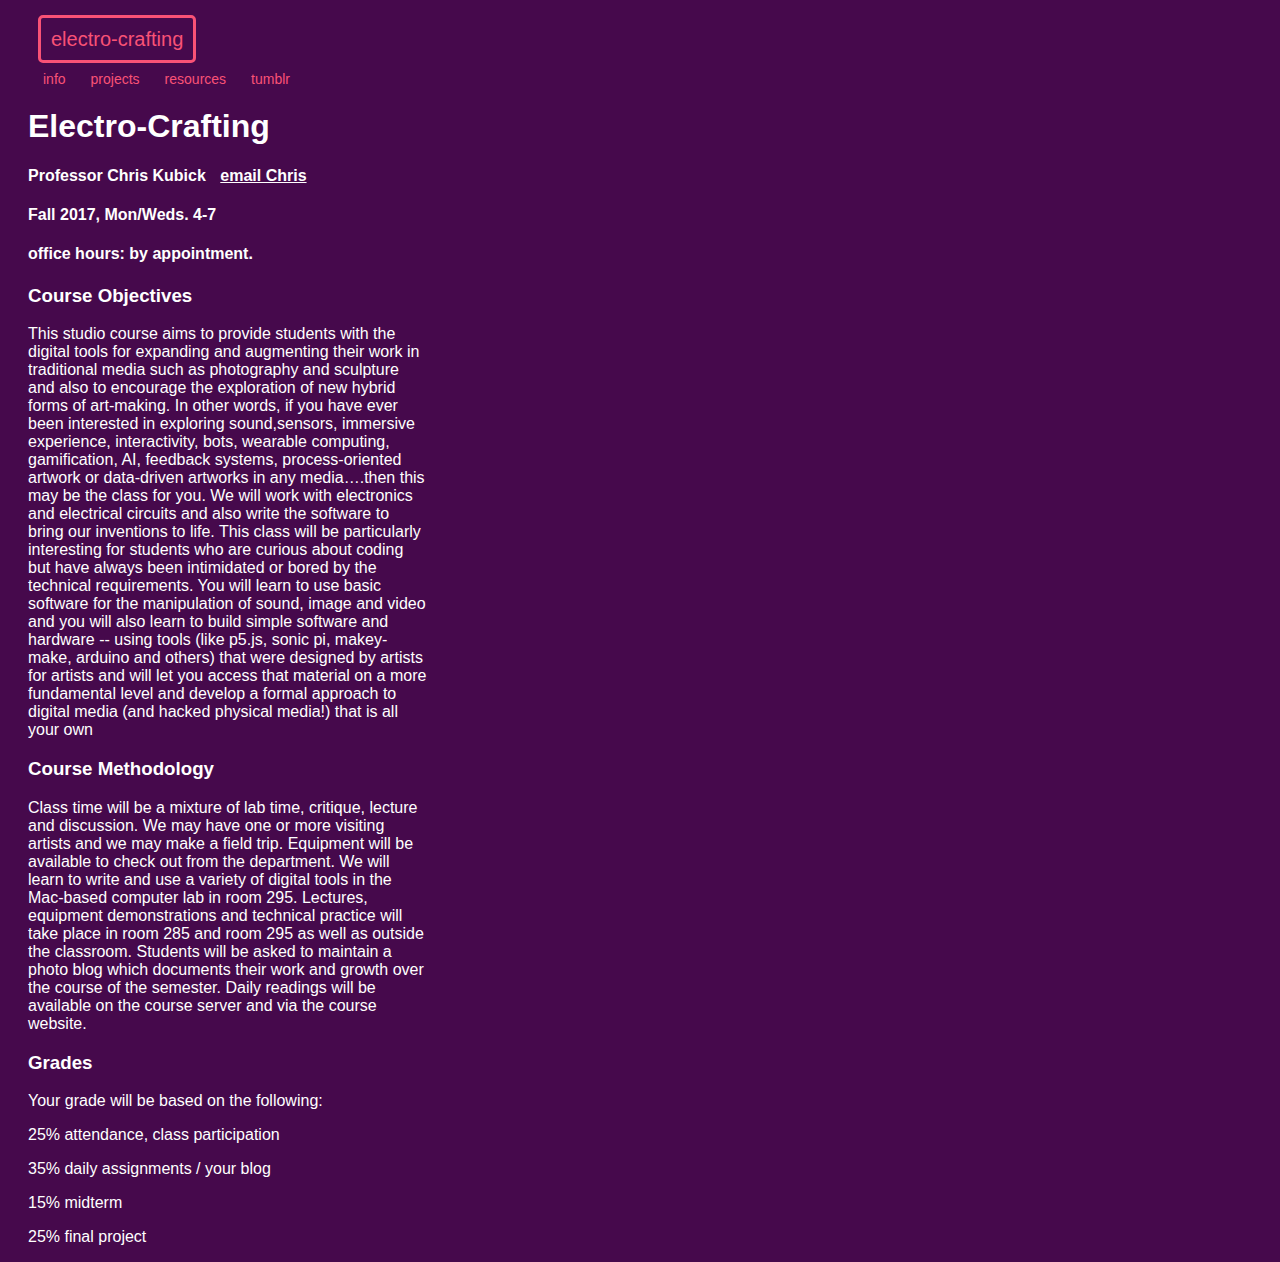
<file: rules.html>
<!DOCTYPE html>
<html>
<head>
		<meta charset="utf-8">
    <meta http-equiv="X-UA-Compatible" content="IE=edge">
    <meta name="viewport" content="width=device-width, initial-scale=1">	

	<title>electro-crafting rules</title>

  <link href="css/index.css" rel="stylesheet">

</head>

     <nav class="my-nav">
        <div class="nav-header">
            <li class="nav-main"><a href="index.html">electro-crafting</a></li>
      </div>      
            <div class="nav-sub">
              <li class="nav-sub" id="navRules"><a href="rules.html">info</a></li>   
            <li class="nav-sub" id="navRules"><a href="projects.html">projects</a></li>
            <li class="nav-sub" id="navRules"><a href="resources.html">resources</a></li>                 
            <li class="nav-sub" id="navRules"><a href="tumblr-SFAI.html">tumblr</a></li>            
            </div>

    </nav>
<body>

<div class="rulesText">
<h1>Electro-Crafting</h1> 
<h4>Professor Chris Kubick <span><a href="mailto:socalledsound@gmail.com" class="mailLink">email Chris</a></span></h4> 
<h4>Fall 2017, Mon/Weds. 4-7 </h4>
<h4>office hours: by appointment. </h4>
<!-- <h4>Lab Manager: Dillon Thomas <span class="mailLink"><a href="mailto:dillont@berkeley.edu" class="mailLink"> email Dillon</a></span></h4>  -->

<h3>Course Objectives</h3>

<p>This studio course aims to provide students with the digital tools for expanding and  augmenting their work in traditional media such as photography and sculpture  and also to encourage the exploration of new hybrid forms of art-making.  In other words, if you have ever been interested in exploring sound,sensors, immersive experience,  interactivity, bots, wearable computing, gamification, AI,  feedback systems, process-oriented artwork or data-driven artworks in any media….then this may be the class for you.   We will work with electronics and electrical circuits and also write the software to bring our inventions to life.   This class will be particularly interesting for students who are curious about coding but have always been intimidated or bored by the technical requirements.  You will learn to use basic software for the manipulation of sound,  image and video and you will also learn to build simple software and hardware -- using tools (like p5.js, sonic pi, makey-make, arduino and others) that were designed by artists for artists and will let you  access that material on a more fundamental level and develop a formal approach to digital media (and hacked physical media!) that is all your own</p>

<h3>Course Methodology </h3>
<p>Class time will be a mixture of  lab time, critique, lecture and discussion.  We may have one or more visiting artists and we may make a field trip.  Equipment will be available to check out from the department.  We will learn to write and use a variety of digital tools in the Mac-based computer lab in room 295.  Lectures, equipment demonstrations and technical practice will take place in room 285 and room 295 as well as outside the classroom. Students will be asked to maintain a photo blog which documents their work and growth over the course of the semester.  Daily readings will be available on the course server and via the course website.</p>

<!-- <h3>Course Costs</h3> 
<p>1.There is a $60 lab fee charged to students in the course. The lab fee covers the maintenance and replacement of the production and editing equipment you use.You must immediately pay this fee or you will not be able to reserve or check out equipment or gain access to the computer lab (room 295). Payment is via Cal card only. 2.You should purchase some form of external storage medium to back up your work, a USB flash drive will probably be enough, although larger drives might be handy and are of course fine. Please remember that you should always back up a copy (or two!) of your work and take it home with you; there isn't any acceptable excuse for losing your work to drive failure, ever. </p>

<h3>Lab and Equipment Use Policies </h3>
<p>In order to use any production equipment (cameras, mics, tripods, lights, etc.) you must sign a contract with the university.This will make you responsible for loss or intentional damage of equipment. Equipment will be available for use during a 24 hour period from an equipment cage located in Room 295.Advance reservations for the equipment can be made up to one week in advance on a sign-up board in the vestibule of Room 295. Equipment sign up procedure and 
location is to be explained by Dillon Thomas, who is in charge of our facilities and equipment. Check-in and check-out hours will be set during the first week of classes. 
If you have special needs for presenting your work in class please let me know ahead of time so we may reserve the necessary equipment. 
Access to room 295 will be to students enrolled in media classes, and approved video lab technicians. Once you have paid your fee and signed a contract with us, you will receive a numeric code for a keypad on the door.Any use of computers or production equipment by people other than your classmates or lab techs is forbidden. If you see or know of individuals who are doing so, please report this to to Dillon Thomas, or to me.You are on your honor not to share your door code or production equipment with anyone, and if it is found that you have, you risk being dropped from the class, losing all equipment privileges, and/or paying for lost or broken equipment. </p> -->

<h3>Grades</h3> 
<p>Your grade will be based on the following:</p> 
<p>25% attendance, class participation </p>
<p>35% daily assignments / your blog</p>
<p>15% midterm </p>
<p>25% final project</p>



</div>


</body>
</html>
</file>
<file: css/index.css>
body {
	background-color: #46094c;
	font-family: 'Century Gothic',AppleGothic,'CenturyGothic',sans-serif;

}

a {
	color:#f95276;
}

a:link {
	color:white;
}

a:hover {
	color:white;
}

.main-nav-list {
link-style:none;
}

.my-nav {
	 /* background-color: #10344c;*/
	  color:#fff;	
	  font-size:20px;
	 	/*padding: 10px; */

 /* justify-content: space-around;*/

}

.nav-header {
		 display: flex;
	    flex-direction: row;
	    flex-wrap:wrap;
	    padding:20px;
	    margin-left:10px;
	    list-style-type: none;
	    text-decoration: none;

}

.nav-main a{
	 /*background-color: black;*/
	color:#e82edb;
	color:#f95276;
	border:solid;
	border-radius: 5px;
	font-size:20px;
	padding:10px;
	text-decoration: none;
}

.nav-sub  {
  color: #fff;
  		 display: flex;
	    flex-direction: row;
	    flex-wrap:wrap;
	    margin-left: 10px;

}

#navRules a {
	color: #fff;
	color:#f95276;
	margin-left:15px;
	font-size:14px;
	text-decoration: none;
}



#app {
	margin-top: 5px;
	margin-left:-10px;
}


.currentSession {
	background-color: #46094c;
	color:#f7c5be;
	font-size: 20px;
	padding:5px;
	margin: 5px 5px 5px 15px;
	padding-left: 15px;
	width:360px;
}

.allSessions {
	background-color: #46094c;
	border-style: dotted;
	border-color: red;

	color:#f7c5be;
	color:#07efef;
	font-size: 20px;
	/*padding:1px;*/
	margin: 2px 2px 2px 2px;
	padding-left: 10px;
	/*padding-top:0.2px;*/
	width:340px;
	/*height:40px;*/
	border-radius: 2%;
}



.linkz-list li {
  list-style-type: none;
}


.sessionLink {
	color:#fff;
	font-size:16px;
}


.linkz {
	color:#19cce8;
	font-size:16px;
}

.tutorialz {
	color:#19cce8;
	font-size:16px;
}

.title {
	font-size: 28px;
	margin-left: 10px;
}


.assignment {
	
	color:#ef073d;
	font-size:16px;
}


.all-title {
	color: #e82edb;
	color:#fff;
	/*color: #10344c;*/
	font-size: 22px;
	margin-left: 10px;
}


.all-title a:hover {
	color:red;
}

.show-all-button {
  color: #e6e6e6;
  background: #46094c;
  border-style: solid;
  border-color: white;
  font-size: 12px;
  border-radius: 3px;
  width: 160px;
  text-align: center;
  display: block;
  padding: 7px 0;
  margin: 5px;
  margin-bottom: 30px;
  margin-left:40px;
  margin-top:20px;
}


.button {
  color: #e6e6e6;
  background: #46094c;
  border-style: solid;
  border-color: white;
  font-size: 12px;
  border-radius: 3px;
  width: 160px;
  text-align: center;
  display: block;
  padding: 7px 0;
  margin: 5px;
  margin-bottom: 30px;
}

.button:hover:enabled {
  background: linear-gradient(#1a1a1a,#0a0a0a);
  color: #fff;
  text-decoration: none;
}

.button:active {
  transform: translateY(1px);
}


.rulesText  {
	color:white;
	margin-left: 20px;
	width:400px;
}

.mailLink {
	color: #e82edb;
	margin-left: 10px;
}


/*resources page*/
.resources-title {
	color:#f7c5be;
}



.resource-links {
	list-style-type: none;

}

.resource-links-div{
	color:#f95276;
	font-size:14px;
	/*width:400px;*/
}

/*main projects page*/
.flex-container {
		display: flex;
	    flex-direction: column;
	    	font-size: 14px;
	    	text-align: center;
color:white;
}
.projects-list {
	list-style-type: none;

}

.project-link {
		background-color: #0f103a;
		border:solid;
		border-color: black;
		color:white;
		margin-left: -20px;
	    margin-top:10px;
		width:300px;
	   /* height:100px;*/
	    padding-top: 40px;
	    padding-bottom: 40px;
}

/*each project page*/

.project-div {
		color:white;
	margin-left: 20px;
	margin-top:40px;
	width:400px;
}


.inspiration-list {
	list-style-type: none;

}



/*tumblr page*/


.tumblrName {
	
color:white;
}

.container {
	margin-top: 20px;
	margin-left: 30px;
}

.images {
	margin-top: 40px;
}
</file>
